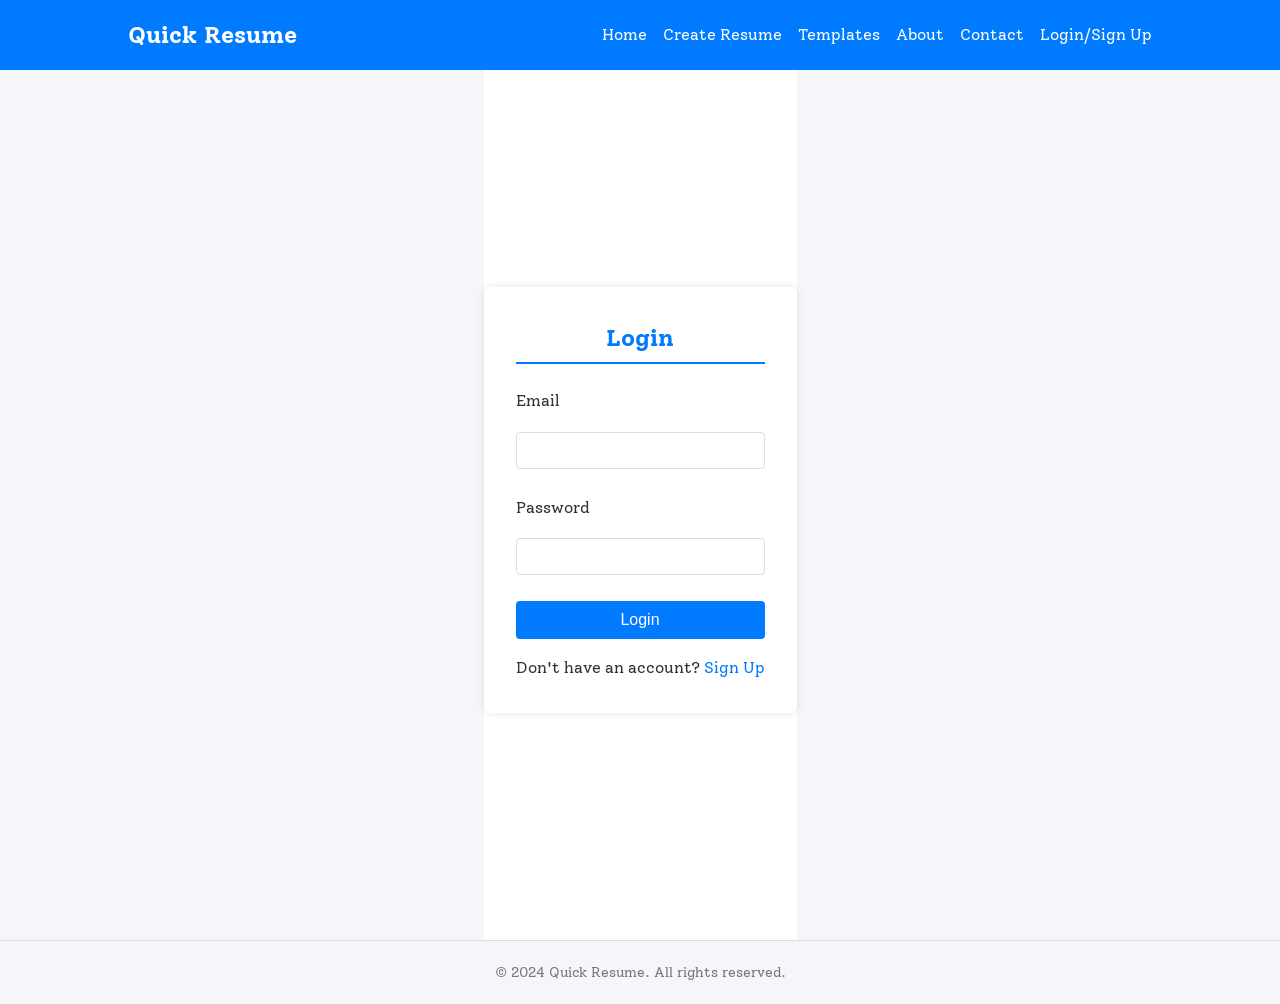
<file: login.html>
<!DOCTYPE html>
<html lang="en">
<head>
    <meta charset="UTF-8">
    <meta name="viewport" content="width=device-width, initial-scale=1.0">
    <title>Login/Sign Up - Quick Resume</title>
    <link href="https://fonts.googleapis.com/css2?family=Solway&display=swap" rel="stylesheet">
    <link rel="stylesheet" href="styles.css">
    <style>
        .auth-container {
            display: flex;
            justify-content: center;
            align-items: center;
            min-height: calc(100vh - 60px); /* Adjust based on navbar height */
        }
        .auth-form {
            background-color: #fff;
            padding: 2rem;
            border-radius: 8px;
            box-shadow: 0 0 10px rgba(0,0,0,0.1);
            width: 100%;
            max-width: 400px;
        }
        .auth-form h2 {
            text-align: center;
            color: #007bff;
            margin-bottom: 1.5rem;
        }
        .form-group {
            margin-bottom: 1rem;
        }
        .form-group label {
            display: block;
            margin-bottom: 0.5rem;
        }
        .form-group input {
            width: 100%;
            padding: 0.5rem;
            border: 1px solid #ddd;
            border-radius: 4px;
        }
        .auth-form button {
            width: 100%;
            padding: 0.75rem;
            background-color: #007bff;
            color: white;
            border: none;
            border-radius: 4px;
            cursor: pointer;
            font-size: 1rem;
        }
        .auth-form button:hover {
            background-color: #0056b3;
        }
        .auth-switch {
            text-align: center;
            margin-top: 1rem;
        }
        .auth-switch a {
            color: #007bff;
            text-decoration: none;
        }
        .auth-switch a:hover {
            text-decoration: underline;
        }
    </style>
</head>
<body>
    <nav class="navbar">
        <div class="navbar-container">
            <a href="#" class="navbar-logo">Quick Resume</a>
            <ul class="navbar-menu">
                <li><a href="index.html">Home</a></li>
                <li><a href="resume.html">Create Resume</a></li>
                <li><a href="templates.html">Templates</a></li>
                <li><a href="about.html">About</a></li>
                <li><a href="contact.html">Contact</a></li>
                <li><a href="login.html">Login/Sign Up</a></li>
            </ul>
            <div class="hamburger">
                <span class="bar"></span>
                <span class="bar"></span>
                <span class="bar"></span>
            </div>
        </div>
    </nav>

    <div class="container">
        <div class="auth-container">
            <div class="auth-form" id="loginForm">
                <h2>Login</h2>
                <form onsubmit="return handleLogin(event)">
                    <div class="form-group">
                        <label for="loginEmail">Email</label>
                        <input type="email" id="loginEmail" required>
                    </div>
                    <div class="form-group">
                        <label for="loginPassword">Password</label>
                        <input type="password" id="loginPassword" required>
                    </div>
                    <button type="submit">Login</button>
                </form>
                <div class="auth-switch">
                    <p>Don't have an account? <a href="#" onclick="toggleForms()">Sign Up</a></p>
                </div>
            </div>

            <div class="auth-form" id="signupForm" style="display: none;">
                <h2>Sign Up</h2>
                <form onsubmit="return handleSignup(event)">
                    <div class="form-group">
                        <label for="signupName">Full Name</label>
                        <input type="text" id="signupName" required>
                    </div>
                    <div class="form-group">
                        <label for="signupEmail">Email</label>
                        <input type="email" id="signupEmail" required>
                    </div>
                    <div class="form-group">
                        <label for="signupPassword">Password</label>
                        <input type="password" id="signupPassword" required>
                    </div>
                    <div class="form-group">
                        <label for="signupConfirmPassword">Confirm Password</label>
                        <input type="password" id="signupConfirmPassword" required>
                    </div>
                    <button type="submit">Sign Up</button>
                </form>
                <div class="auth-switch">
                    <p>Already have an account? <a href="#" onclick="toggleForms()">Login</a></p>
                </div>
            </div>
        </div>
    </div>

    <footer>
        <p>&copy; 2024 Quick Resume. All rights reserved.</p>
    </footer>

    <script src="script.js"></script>
    <script>
        function toggleForms() {
            const loginForm = document.getElementById('loginForm');
            const signupForm = document.getElementById('signupForm');
            if (loginForm.style.display === 'none') {
                loginForm.style.display = 'block';
                signupForm.style.display = 'none';
            } else {
                loginForm.style.display = 'none';
                signupForm.style.display = 'block';
            }
        }

        function handleLogin(event) {
            event.preventDefault();
            const email = document.getElementById('loginEmail').value;
            const password = document.getElementById('loginPassword').value;
            // Here you would typically send the login data to your server
            console.log('Login attempt:', { email, password });
            alert('Login functionality to be implemented');
        }

        function handleSignup(event) {
            event.preventDefault();
            const name = document.getElementById('signupName').value;
            const email = document.getElementById('signupEmail').value;
            const password = document.getElementById('signupPassword').value;
            const confirmPassword = document.getElementById('signupConfirmPassword').value;
            
            if (password !== confirmPassword) {
                alert("Passwords don't match!");
                return;
            }
            // Here you would typically send the signup data to your server
            console.log('Signup attempt:', { name, email, password });
            alert('Signup functionality to be implemented');
        }
    </script>
</body>
</html>
</file>
<file: styles.css>
:root {
  /* Define your global CSS variables here */
  --primary-color: #007bff;
  --secondary-color: #0056b3;
  --background-color: #f4f6f9;
  --text-color: #333;
  --font-family: 'Solway', serif;
}

/* Existing code starts here */
.home-btn {
    background-color: var(--primary-color);
    color: white;
    padding: 10px 20px;
    border: none;
    border-radius: 5px;
    cursor: pointer;
    font-size: 16px;
    font-family: var(--font-family);
    position: absolute;
    top: 90px;
    right: 20%;
}

.home-btn:hover {
    background-color: var(--secondary-color);
}

/* General Reset */
* {
    margin: 0;
    padding: 0;
    box-sizing: border-box;
}

body {
    font-family: var(--font-family);
    background-color: var(--background-color);
    color: var(--text-color);
    line-height: 1.6;
    padding: 0;
    padding-top: 60px;
    margin: 0;
    min-height: 100vh;
    display: flex;
    flex-direction: column;
}

.container {
  flex: 1;
  display: flex;
  flex-direction: column;
}

/* icon */
.icon {
  width: 25px;  
  margin-right:6px;
  opacity: 10;
  }
  
  /* Container Layout */
  .container {
    max-width: 100%;
    margin: 0 auto;
    background-color: #fff;
    padding: 20px 0;
    border-radius: 0;
    box-shadow: none;
    margin-top: 0;
  }
  
  header {
  /* Enables flexbox for layout */
    align-items: center; /* Centers items vertically */
    justify-content: flex-start; /* Aligns items to the left */
    margin-bottom: 40px;
    padding: 20px 0;
    background-color: #fff;
  }
  
  header img {
    width: 150px; /* Fixed width for the logo */
    height: 150px; /* Maintain aspect ratio */
  }
  
  header h1 {
    text-align: endjustify; /* Centers the header text */
    font-size: 3.5rem;
    color: #007bff;
    margin: 0; /* Removes default margin */
  }
  
  header p {
    font-size: 1.1rem;
    color: #555;
    margin: 10px 0 0; /* Removes default margin */
  }
  
  h2, h3 {
    color: #444;
  }
  
  /* Card Section Styling Personal Information */
  section.card {
    margin-bottom: 30px;
    padding: 20px 10%;
    border: none;
    border-radius: 0;
    background-color: #fff;
  }
  
  .card-header h2 {
    font-size: 1.6rem;
    margin-bottom: 20px;
    border-bottom: 2px solid #007bff;
    padding-bottom: 10px;
  }
  
  .card-content input[type="text"], 
  .card-content input[type="email"], 
  .card-content input[type="number"],
  .card-content input[type="date"],
  .card-content textarea {
    width: 100%;
    padding: 12px;
    font-size: 1rem;
    border: 1px solid #ddd;
    border-radius: 5px;
    margin-bottom: 15px;
  }
  
  textarea {
    resize: vertical;
    height: 100px;
  }
  
  /* Work Experience Entry */
  .work-experience-entry {
    margin-bottom: 15px;
    padding: 10px;
    border: 1px solid #ddd;
    border-radius: 5px;
    background-color: #f9f9f9;
  }
  
  .work-experience-entry input {
    width: calc(33% - 10px);
    margin-right: 10px;
    padding: 10px;
    font-size: 1rem;
    border: 1px solid #ccc;
    border-radius: 5px;
  }
  
  /* Remove Button Styling */
  .remove-btn {
    padding: 8px 12px;
    background-color: #ff4d4d; /* Red color for the button */
    color: white;
    border: none;
    border-radius: 5px;
    cursor: pointer;
    margin-top: 10px;
    display: block;
  }
  
  .remove-btn:hover {
    background-color: #e60000; /* Darker red on hover */
  }
  
  /* Fresher Experience Section */
  .fresher-section {
    margin-top: 20px;
    padding: 15px;
    border-top: 1px solid #ddd;
    background-color: #f9f9f9;
  }
  
  .fresher-section h3 {
    font-size: 1.5rem;
    color: #444;
    margin-bottom: 10px;
  }
  
  .fresher-experience-entry {
    margin-bottom: 15px;
    padding: 10px;
    border: 1px solid #ddd;
    border-radius: 5px;
    background-color: #fff;
  }
  
  .fresher-experience-entry input,
  .fresher-experience-entry textarea {
    width: 100%;
    padding: 10px;
    font-size: 1rem;
    border: 1px solid #ddd;
    border-radius: 5px;
    margin-bottom: 10px;
  }
  
  .fresher-experience-entry textarea {
    resize: vertical;
    height: 80px;
  }
  
  /* Button Styling */
  button.add-btn, 
  button.generate-btn, 
  button.download-btn {
    width: 100%;
    padding: 15px;
    font-size: 1.1rem;
    color: white;
    background-color: #007bff;
    border: none;
    border-radius: 5px;
    cursor: pointer;
    transition: background-color 0.3s;
    margin-bottom: 10px;
    font-family: var(--font-family);
  }
  
  button.add-btn:hover, 
  button.generate-btn:hover, 
  button.download-btn:hover {
    background-color: #0056b3;
  }
  
  /* Education Entry */
  .education-entry {
    margin-bottom: 15px;
    padding: 10px;
    border: 1px solid #ddd;
    border-radius: 5px;
    background-color: #f9f9f9;
  }
  
  .education-entry input {
    width: calc(33% - 10px); /* Each input takes up one-third of the width */
    margin-right: 10px;
    padding: 10px;
    font-size: 1rem;
    border: 1px solid #ccc;
    border-radius: 5px;
  }
  
  /* Remove Button Styling */
  .education-remove-btn {
    padding: 8px 12px;
    background-color: #ff4d4d; /* Red color for the button */
    color: white;
    border: none;
    border-radius: 5px;
    cursor: pointer;
    margin-top: 10px;
    display: block;
  }
  
  /* Project Entry */
  .project-entry {
    margin-bottom: 15px;
    padding: 10px;
    border: 1px solid #ddd;
    border-radius: 5px;
    background-color: #f9f9f9;
  }
  
  .project-entry input {
    width: calc(50% - 10px);
    margin-right: 10px;
    padding: 10px;
    font-size: 1rem;
    border: 1px solid #ccc;
    border-radius: 5px;
  }
  
  .project-entry textarea {
    width: calc(100% - 10px);
    margin-top: 10px;
    padding: 10px;
    font-size: 1rem;
    border: 1px solid #ccc;
    border-radius: 5px;
    resize: vertical; /* Allows vertical resizing of textarea */
    min-height: 80px;
  }
  
  /* Remove Button Styling */
  .project-remove-btn {
    padding: 8px 12px;
    background-color: #ff4d4d; /* Red color for the button */
    color: white;
    border: none;
    border-radius: 5px;
    cursor: pointer;
    margin-top: 10px;
    display: block;
  }
  
  /* Certification Entry */
  .certification-entry {
    margin-bottom: 15px;
    padding: 10px;
    border: 1px solid #ddd;
    border-radius: 5px;
    background-color: #f9f9f9;
  }
  
  .certification-entry input {
    width: calc(33% - 10px);
    margin-right: 10px;
    padding: 10px;
    font-size: 1rem;
    border: 1px solid #ccc;
    border-radius: 5px;
  }
  
  .certification-entry input[type="date"] {
    width: calc(33% - 10px); /* Same width adjustment for date input */
    margin-right: 10px;
  }
  
  /* Remove Button Styling */
  .certification-remove-btn {
    padding: 8px 12px;
    background-color: #ff4d4d; /* Red color for the button */
    color: white;
    border: none;
    border-radius: 5px;
    cursor: pointer;
    margin-top: 10px;
    display: block;
  }
  
  /* Button Group Styling */
  .button-group {
    display: flex;
    justify-content: space-between;
    margin-bottom: 20px;
  }
  
  .button-group button {
    flex: 1;
    margin-right: 10px;
  }
  
  .button-group button:last-child {
    margin-right: 0;
  }
  
  /* Responsive Layout */
  @media (max-width: 768px) {
    .button-group {
      flex-direction: column;
    }
    
    .button-group button {
      margin-right: 0;
      margin-bottom: 10px;
    }
    
    .button-group button:last-child {
      margin-bottom: 0;
    }
  }
  
  /* Resume Display Section */
  .resume-output {
    padding: 20px 10%;
    background-color: #fff;
    border: none;
    border-radius: 0;
    margin-top: 20px;
  }
  
  .resume-output h2 {
    margin-bottom: 10px;
    font-size: 1.8rem;
    color: #444;
  }
  
  .resume-output p {
    margin-bottom: 10px;
    font-size: 1rem;
    color: #666;
  }
  
  /* Footer Styling */
  footer {
    text-align: center;
    padding: 20px 0;
    background-color: #f4f6f9;
    border-top: 1px solid #ddd;
    margin-top: auto;
  }
  
  footer p {
    font-size: 0.9rem;
    color: #777;
    margin: 0;
  }
  
  .alert{
    width: 100%;
    background: greenyellow(0, 255, 106);
    padding: 10px 20px;
    border-radius: 5px;
    text-align: center;
    font-size: 18px;
    font-weight: none;
  }
  
  
  /* Language Entry */
  .language-entry {
    margin-bottom: 15px;
    padding: 10px;
    border: 1px solid #ddd;
    border-radius: 5px;
    background-color: #f9f9f9;
  }
  
  .language-entry input {
    width: calc(50% - 10px); /* Adjusted to fit language and proficiency level */
    margin-right: 10px;
    padding: 10px;
    font-size: 1rem;
    border: 1px solid #ccc;
    border-radius: 5px;
  }
  
  /* Remove Button Styling */
  .language-remove-btn {
    padding: 8px 12px;
    background-color: #ff4d4d; /* Red color for the button */
    color: white;
    border: none;
    border-radius: 5px;
    cursor: pointer;
    margin-top: 10px;
    display: block;
  }
  
  .template-btn {
    padding: 15px;
    font-size: 16px;
    color: white;
    background-color: #007bff;
    border: none;
    border-radius: 5px;
    cursor: pointer;
    transition: background-color 0.3s;
  }
  
  .template-btn:hover {
    background-color: #0056b3;
  }
  
  header {
    text-align: center;
    margin-bottom: 30px;
  }
  
  
  h2 {
    font-size: 24px;
    color: #333;
    border-bottom: 2px solid #007BFF;
    padding-bottom: 5px;
    margin-bottom: 10px;
  }
  
  section {
    margin-bottom: 20px;
  }
  
  h3 {
    font-size: 20px;
    color: #444;
  }
  
  /* Hide the default file input */
  #profile-image {
    display: none;
  }
  
  /* Custom label styled as a button */
  .custom-file-label {
    margin-top: 10px;
    padding: 10px 20px;
    font-size: 16px;
    color: #fff;
    background-color: #007bff; /* Primary blue color */
    border: none;
    border-radius: 5px;
    cursor: pointer;
    display: inline-block;
    transition: background-color 0.3s ease;
  }
  
  /* Change color on hover */
  .custom-file-label:hover {
    background-color: #0056b3; /* Darker blue on hover */
  }
  
  /* Styling for displaying file name */
  #file-name {
    margin-top: 10px;
    font-size: 14px;
    color: #333;
  }
  
  /* Profile Picture Remove Button */
  .remove-btn {
    margin-top: 10px;
    padding: 10px 20px;
    font-size: 16px;
    color: #fff;
    background-color: #dc3545; /* Bootstrap danger color for 'Remove' button */
    border: none;
    border-radius: 5px;
    cursor: pointer;
    transition: background-color 0.3s ease;
  }
  
  .remove-btn:hover {
    background-color: #c82333; /* Darker shade on hover */
  }
  
  /* Align profile picture within the card */
  #preview-image {
    margin: 10px 0;
    border: 1px solid #ddd;
    border-radius: 5px;
    max-width: 100px; /* Limit size of the image preview */
    height: auto;
  }
  
  @media (max-width: 768px) {
    .resume-container {
        flex-direction: column;
    }
    .left-column, .right-column {
        width: 100%;
    }
  }
  
  /* Navbar Styles */
  .navbar {
    background-color: #007bff;
    position: fixed;
    top: 0;
    left: 0;
    right: 0;
    z-index: 1000;
    padding: 0 10%;
  }
  
  .navbar-container {
    display: flex;
    justify-content: space-between;
    align-items: center;
    padding: 1rem 0;
    max-width: 100%;
    margin: 0 auto;
  }
  
  .navbar-logo {
    color: #fff;
    font-size: 1.5rem;
    font-weight: bold;
    text-decoration: none;
  }
  
  .navbar-menu {
    display: flex;
    list-style: none;
  }
  
  .navbar-menu li {
    margin-left: 1rem;
  }
  
  .navbar-menu a {
    color: #fff;
    text-decoration: none;
    font-size: 1rem;
    transition: color 0.3s ease;
  }
  
  .navbar-menu a:hover {
    color: #f0f0f0;
  }
  
  .hamburger {
    display: none;
    cursor: pointer;
  }
  
  .bar {
    display: block;
    width: 25px;
    height: 3px;
    margin: 5px auto;
    transition: all 0.3s ease-in-out;
    background-color: #fff;
  }
  
  @media (max-width: 768px) {
    .navbar-menu {
      position: fixed;
      left: -100%;
      top: 5rem;
      flex-direction: column;
      background-color: #007bff;
      width: 100%;
      text-align: center;
      transition: 0.3s;
      box-shadow: 0 10px 27px rgba(0, 0, 0, 0.05);
    }
  
    .navbar-menu.active {
      left: 0;
    }
  
    .navbar-menu li {
      margin: 2.5rem 0;
    }
  
    .hamburger {
      display: block;
    }
  
    .hamburger.active .bar:nth-child(2) {
      opacity: 0;
    }
  
    .hamburger.active .bar:nth-child(1) {
      transform: translateY(8px) rotate(45deg);
    }
  
    .hamburger.active .bar:nth-child(3) {
      transform: translateY(-8px) rotate(-45deg);
    }
  }







/* Popup styles */
.popup {
    display: none;
    position: fixed;
    z-index: 1000;
    left: 0;
    top: 0;
    width: 100%;
    height: 100%;
    background-color: rgba(0,0,0,0.4);
}

.popup-content {
    background-color: #fefefe;
    margin: 15% auto;
    padding: 20px;
    border: 1px solid #888;
    width: 300px;
    border-radius: 5px;
}

.close {
    color: #aaa;
    float: right;
    font-size: 28px;
    font-weight: bold;
    cursor: pointer;
}

.close:hover,
.close:focus {
    color: black;
    text-decoration: none;
    cursor: pointer;
}

#loginForm input {
    width: 100%;
    padding: 10px;
    margin: 10px 0;
    border: 1px solid #ddd;
    border-radius: 4px;
}

#loginForm button {
    width: 100%;
    padding: 10px;
    background-color: #007bff;
    color: white;
    border: none;
    border-radius: 4px;
    cursor: pointer;
}

#loginForm button:hover {
    background-color: #0056b3;
}

.features-container {
  display: flex;
  justify-content: space-between;
  gap: 20px;
  padding: 20px;
}

.feature-box {
  flex: 1;
  background-color: #f0f0f0;
  border-radius: 10px;
  padding: 20px;
  text-align: center;
  transition: all 0.3s ease;
}

.feature-box h3 {
  color: #007bff;
  margin-bottom: 10px;
}

.feature-box p {
  color: #333;
}

.feature-box:hover {
  transform: translateY(-5px);
  box-shadow: 0 5px 15px rgba(0, 0, 0, 0.1);
  background-color: #e8f0fe;
}

/* Responsive design for smaller screens */
@media (max-width: 768px) {
  .features-container {
    flex-direction: column;
  }
}

/* Existing styles */

/* Hero section */
.hero {
    background-color: #f8f9fa;
    padding: 4rem 0;
    text-align: center;
}
.hero h1 {
    font-size: 2.5rem;
    color: #007bff;
    margin-bottom: 1rem;
}
.hero p {
    font-size: 1.2rem;
    color: #6c757d;
    max-width: 800px;
    margin: 0 auto 2rem;
}
.cta-button {
    display: inline-block;
    padding: 0.8rem 1.5rem;
    font-size: 1.1rem;
    color: #fff;
    background-color: #007bff;
    border-radius: 5px;
    text-decoration: none;
    transition: background-color 0.3s;
}
.cta-button:hover {
    background-color: #0056b3;
}

/* Features section */
.features {
    padding: 3rem 0;
}
.feature-grid {
    display: flex;
    justify-content: space-between;
    gap: 2rem;
    max-width: 1200px;
    margin: 0 auto;
}
.feature-box {
    flex: 1;
    background-color: #fff;
    border-radius: 8px;
    padding: 2rem;
    box-shadow: 0 4px 6px rgba(0, 0, 0, 0.1);
    transition: transform 0.3s, box-shadow 0.3s;
    cursor: default;
}
.feature-box:hover {
    transform: translateY(-5px);
    box-shadow: 0 6px 12px rgba(0, 0, 0, 0.15);
}
.feature-box h3 {
    font-size: 1.5rem;
    color: #333;
    margin-bottom: 1rem;
}
.feature-box p {
    font-size: 1rem;
    color: #666;
}

/* Templates section */
.templates {
    background-color: #f8f9fa;
    padding: 3rem 0;
    text-align: center;
}
.template-grid {
    display: grid;
    grid-template-columns: repeat(auto-fit, minmax(250px, 1fr));
    gap: 2rem;
    margin-top: 2rem;
}
.template-item {
    background-color: #fff;
    border-radius: 8px;
    overflow: hidden;
    box-shadow: 0 4px 6px rgba(0, 0, 0, 0.1);
    transition: transform 0.3s;
}
.template-item:hover {
    transform: translateY(-5px);
}
.template-item img {
    width: 100%;
    height: auto;
}
.template-item h3 {
    padding: 1rem;
    margin: 0;
    background-color: #007bff;
    color: #fff;
}
</file>
